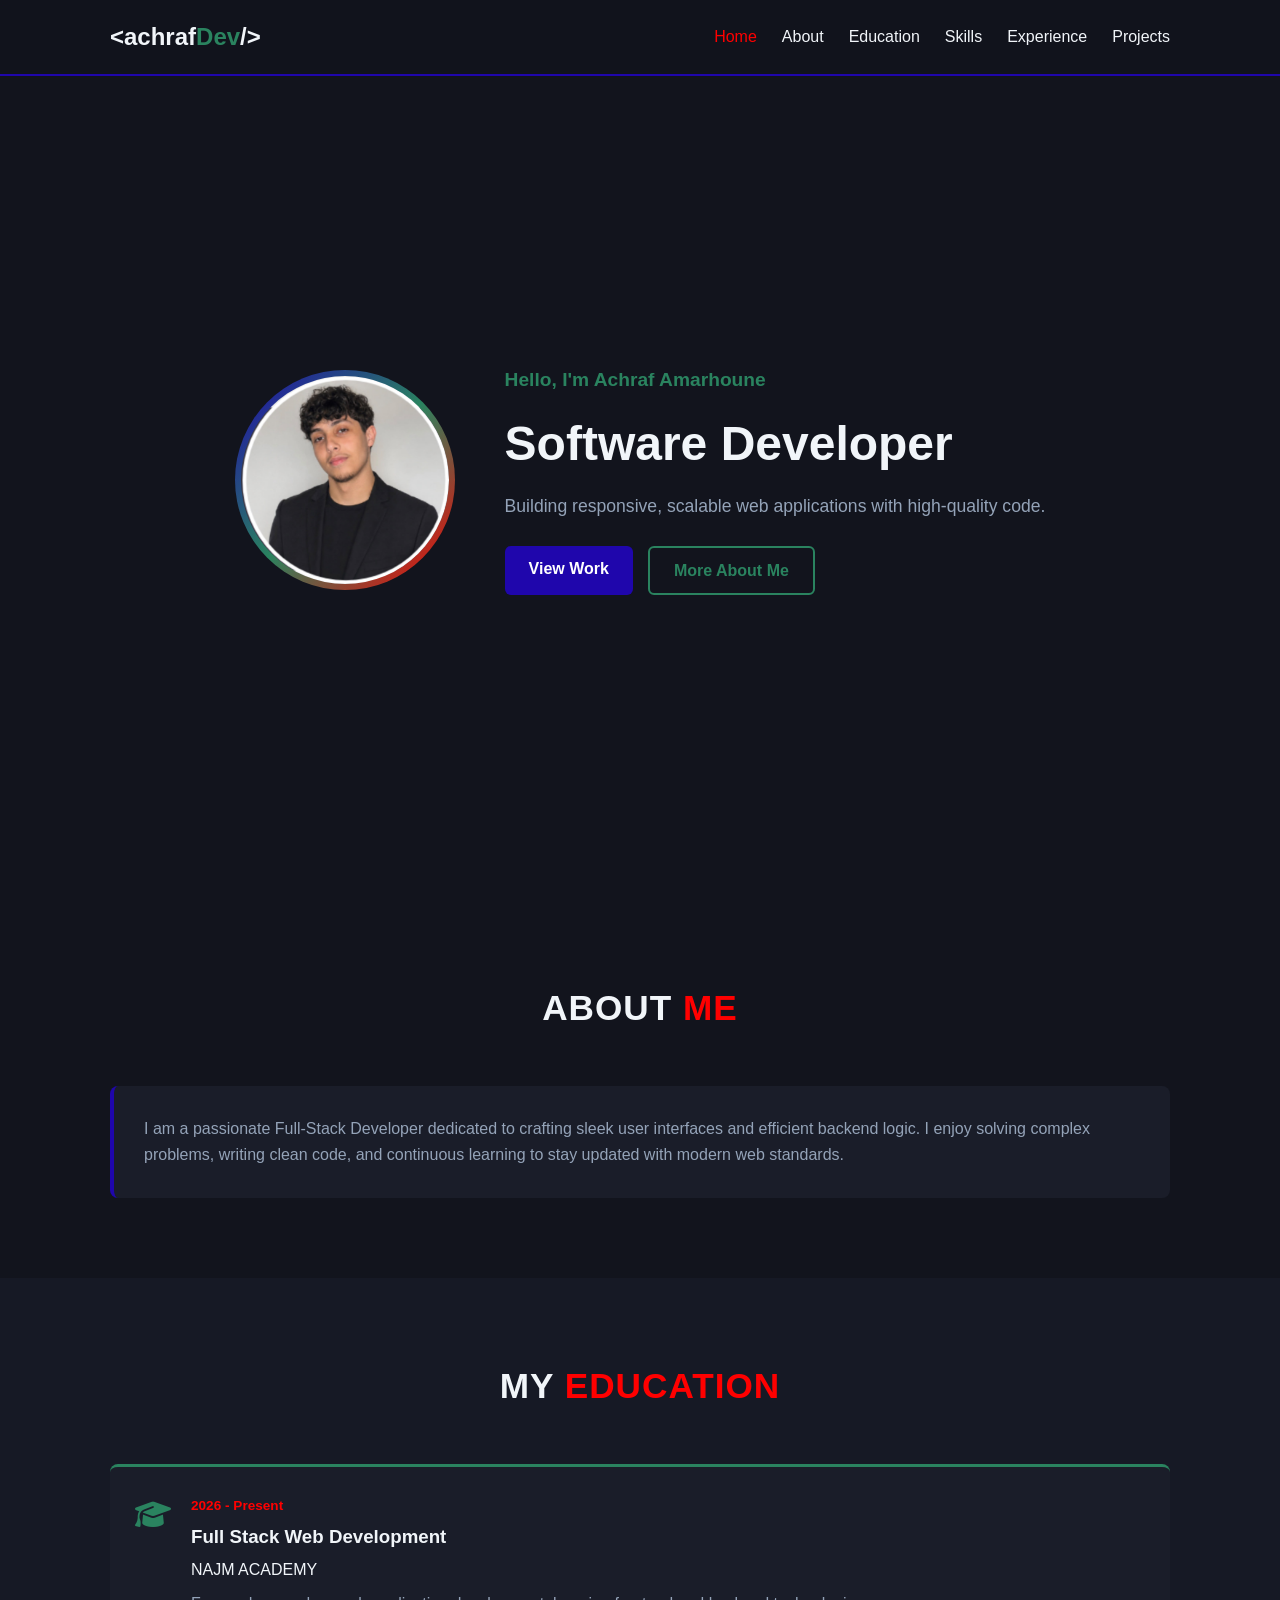
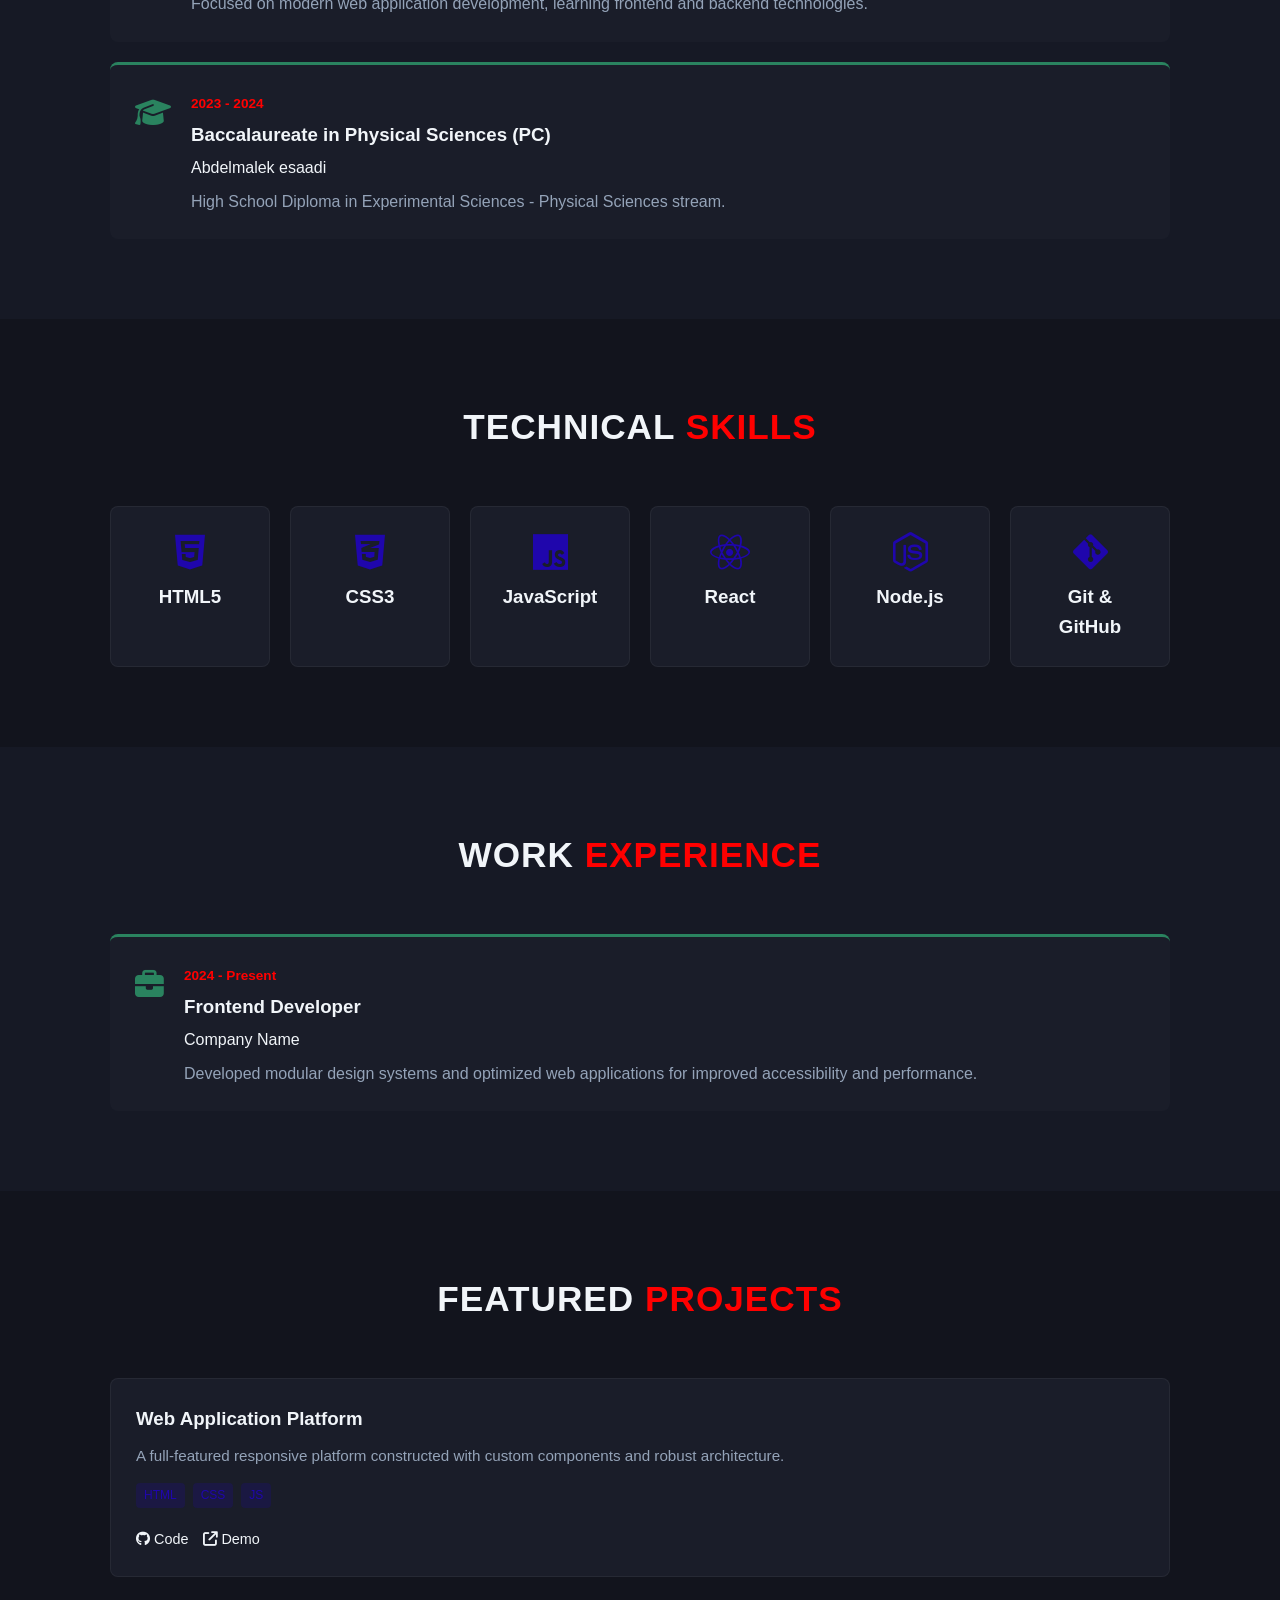
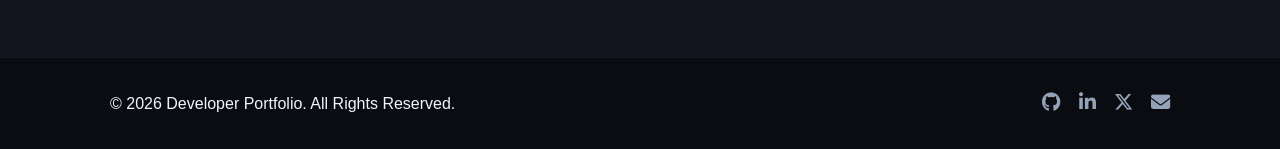
<file: index.html>
<!DOCTYPE html>
<html lang="en">
<head>
  <meta charset="UTF-8" />
  <meta name="viewport" content="width=device-width, initial-scale=1.0" />
  <title>Developer Portfolio</title>
  <!-- Font Awesome Icons -->
  <link
    rel="stylesheet"
    href="https://cdnjs.cloudflare.com/ajax/libs/font-awesome/6.5.1/css/all.min.css"
  />
  <!-- Main Stylesheet -->
  <link rel="stylesheet" href="style.css" />
</head>
<body>

  <!-- Navigation Bar -->
  <header>
    <nav class="navbar">
      <div class="logo">
        <a href="#hero">&lt;achraf<span>Dev</span>/&gt;</a>
      </div>
      <ul class="nav-links" id="nav-links">
        <li><a href="#hero">Home</a></li>
        <li><a href="#about">About</a></li>
        <li><a href="#education">Education</a></li>
        <li><a href="#skills">Skills</a></li>
        <li><a href="#experience">Experience</a></li>
        <li><a href="#projects">Projects</a></li>
      </ul>
      <div class="hamburger" id="hamburger">
        <i class="fa-solid fa-bars"></i>
      </div>
    </nav>
  </header>

  <!-- Hero Section -->
  <section id="hero" class="hero-section">
    <div class="hero-container">
      <div class="profile-card">
        <div class="profile-img-box">
          <!-- Place your profile photo here (e.g., profile.jpg) -->
          <img src="/WhatsApp Image 2026-11-02 at 14.16.57.jpeg" alt="Profile Picture" class="profile-img" />
        </div>
      </div>
      <div class="hero-content">
        <span class="greeting">Hello, I'm Achraf Amarhoune</span>
        <h1 class="hero-title">Software Developer</h1>
        <p class="hero-subtitle">
          Building responsive, scalable web applications with high-quality code.
        </p>
        <div class="hero-btns">
          <a href="#projects" class="btn btn-primary">View Work</a>
          <a href="#about" class="btn btn-outline">More About Me</a>
        </div>
      </div>
    </div>
  </section>

  <!-- About Section -->
  <section id="about" class="section">
    <div class="container">
      <h2 class="section-title">About <span>Me</span></h2>
      <div class="about-content">
        <p>
          I am a passionate Full-Stack Developer dedicated to crafting sleek user interfaces and efficient backend logic. I enjoy solving complex problems, writing clean code, and continuous learning to stay updated with modern web standards.
        </p>
      </div>
    </div>
  </section>

 <!-- Education Section -->
<section id="education" class="section bg-alt">
    <div class="container">
        <h2 class="section-title">My <span>Education</span></h2>
        <div class="timeline">
            
            <!-- Item 1: Full Stack Development -->
            <div class="timeline-item">
                <div class="timeline-icon"><i class="fa-solid fa-graduation-cap"></i></div>
                <div class="timeline-content">
                    <span class="date">2026 - Present</span>
                    <h3>Full Stack Web Development</h3>
                    <p>NAJM ACADEMY</p>
                    <p class="desc">Focused on modern web application development, learning frontend and backend technologies.</p>
                </div>
            </div>

            <!-- Item 2: Baccalaureate -->
            <div class="timeline-item">
                <div class="timeline-icon"><i class="fa-solid fa-graduation-cap"></i></div>
                <div class="timeline-content">
                    <span class="date">2023 - 2024</span>
                    <h3>Baccalaureate in Physical Sciences (PC)</h3>
                    <p>Abdelmalek esaadi</p>
                    <p class="desc">High School Diploma in Experimental Sciences - Physical Sciences stream.</p>
                </div>
            </div>

        </div>
    </div>
</section>

  <!-- Skills Section -->
  <section id="skills" class="section">
    <div class="container">
      <h2 class="section-title">Technical <span>Skills</span></h2>
      <div class="skills-grid">
        <div class="skill-card">
          <i class="fa-brands fa-html5 skill-icon"></i>
          <h3>HTML5</h3>
        </div>
        <div class="skill-card">
          <i class="fa-brands fa-css3-alt skill-icon"></i>
          <h3>CSS3</h3>
        </div>
        <div class="skill-card">
          <i class="fa-brands fa-js skill-icon"></i>
          <h3>JavaScript</h3>
        </div>
        <div class="skill-card">
          <i class="fa-brands fa-react skill-icon"></i>
          <h3>React</h3>
        </div>
        <div class="skill-card">
          <i class="fa-brands fa-node-js skill-icon"></i>
          <h3>Node.js</h3>
        </div>
        <div class="skill-card">
          <i class="fa-brands fa-git-alt skill-icon"></i>
          <h3>Git & GitHub</h3>
        </div>
      </div>
    </div>
  </section>

  <!-- Experience Section -->
  <section id="experience" class="section bg-alt">
    <div class="container">
      <h2 class="section-title">Work <span>Experience</span></h2>
      <div class="timeline">
        <div class="timeline-item">
          <div class="timeline-icon"><i class="fa-solid fa-briefcase"></i></div>
          <div class="timeline-content">
            <span class="date">2024 - Present</span>
            <h3>Frontend Developer</h3>
            <p>Company Name</p>
            <p class="desc">Developed modular design systems and optimized web applications for improved accessibility and performance.</p>
          </div>
        </div>
      </div>
    </div>
  </section>

  <!-- Projects Section -->
  <section id="projects" class="section">
    <div class="container">
      <h2 class="section-title">Featured <span>Projects</span></h2>
      <div class="projects-grid">
        <div class="project-card">
          <div class="project-info">
            <h3>Web Application Platform</h3>
            <p>A full-featured responsive platform constructed with custom components and robust architecture.</p>
            <div class="project-tags">
              <span>HTML</span><span>CSS</span><span>JS</span>
            </div>
            <div class="project-links">
              <a href="#" target="_blank"><i class="fa-brands fa-github"></i> Code</a>
              <a href="#" target="_blank"><i class="fa-solid fa-arrow-up-right-from-square"></i> Demo</a>
            </div>
          </div>
        </div>
      </div>
    </div>
  </section>

  <!-- Footer -->
  <footer class="footer">
    <div class="container footer-content">
      <p>&copy; 2026 Developer Portfolio. All Rights Reserved.</p>
      <div class="social-icons">
        <a href="#" aria-label="GitHub"><i class="fa-brands fa-github"></i></a>
        <a href="#" aria-label="LinkedIn"><i class="fa-brands fa-linkedin-in"></i></a>
        <a href="#" aria-label="Twitter"><i class="fa-brands fa-x-twitter"></i></a>
        <a href="#" aria-label="Envelope"><i class="fa-solid fa-envelope"></i></a>
      </div>
    </div>
  </footer>

  <!-- Main JavaScript File -->
  <script src="script.js"></script>
</body>
</html>
</file>
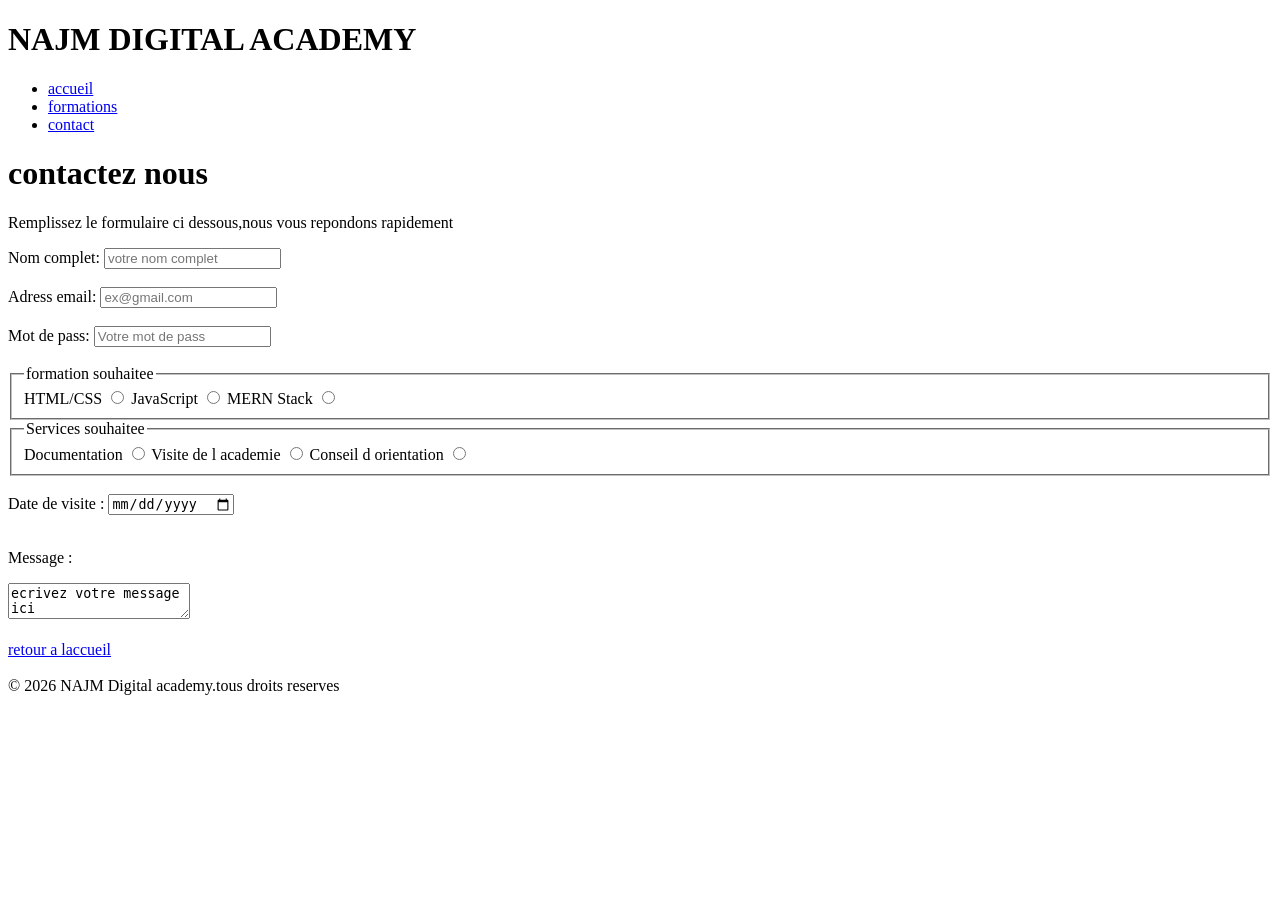
<file: ALL/contact.html>
<!DOCTYPE html>
<html lang="en">
<head>
    <meta charset="UTF-8">
    <meta name="viewport" content="width=device-width, initial-scale=1.0">
    <title>Document</title>
</head>
<body>
    
 <header>
 <h1> NAJM DIGITAL ACADEMY </h1>
 <ul>
<li> <a href="/accueil.html"> accueil</a></li>
<li><a href="/formations.html"> formations</a></li>
<li> <a href="/contact.html"> contact</a></li>
 </ul>
 </header>
 <main>
<h1>contactez nous</h1>
<p>Remplissez le formulaire ci dessous,nous vous repondons rapidement</p>

<label for="nom">Nom complet:</label>
<input type="text" placeholder="votre nom complet " id="nom"> <br><br>
 <label for="email">Adress email:</label>
<input type="email" placeholder="ex@gmail.com" id="email"> <br><br>
 <label for="password">Mot de pass:</label>
<input type="password" placeholder="Votre mot de pass" id="password"> <br><br>

<fieldset>
<legend>formation souhaitee</legend>
<label for="A">HTML/CSS</label>
<input type="radio" name="A" id="A">

<label for="B">JavaScript</label>
<input type="radio" name="A" id="B">

<label for="C">MERN Stack</label>
<input type="radio" name="A" id="C">

</fieldset>

<fieldset>
<legend>Services souhaitee</legend>
 <label for="D">Documentation</label>
 <input type="radio" name="" id="D">

 <label for="v">Visite de l academie</label>
 <input type="radio" name="" id="v">

 <label for="o">Conseil d orientation </label>
 <input type="radio" name="" id="o">

</fieldset> <br>
 
<label for="date\">Date de visite :</label>
<input type="date" name="" id="date"> <br> <br>

<p>Message :</p>
<textarea name="Message" id="Message">ecrivez votre message ici</textarea> <br><br>







<a href="/accueil.html">retour a laccueil</a> <br> <br>
</main>

    <footer>© 2026 NAJM Digital academy.tous droits reserves</footer>


</body>
</html>
</file>
<file: style.css>
/* Color Palette Variables */
:root {
  --primary-color: #1F06AC;
  --accent-color: #FF0000;
  --secondary-color: #2A835F;
  --bg-dark: #12141d;
  --bg-card: #1a1d29;
  --bg-alt: #161925;
  --text-main: #f1f5f9;
  --text-sub: #94a3b8;
  --transition: all 0.3s ease;
}

/* Base Styles */
* {
  margin: 0;
  padding: 0;
  box-sizing: border-box;
}

html {
  scroll-behavior: smooth;
  font-family: 'Segoe UI', Tahoma, Geneva, Verdana, sans-serif;
}

body {
  background-color: var(--bg-dark);
  color: var(--text-main);
  line-height: 1.6;
}

a {
  text-decoration: none;
  color: inherit;
}

ul {
  list-style: none;
}

.container {
  max-width: 1100px;
  margin: 0 auto;
  padding: 0 20px;
}

.section {
  padding: 80px 0;
}

.bg-alt {
  background-color: var(--bg-alt);
}

.section-title {
  font-size: 2.2rem;
  text-align: center;
  margin-bottom: 50px;
  text-transform: uppercase;
  letter-spacing: 1px;
}

.section-title span {
  color: var(--accent-color);
}

/* Navbar */
header {
  position: fixed;
  top: 0;
  width: 100%;
  background-color: rgba(18, 20, 29, 0.95);
  backdrop-filter: blur(8px);
  border-bottom: 2px solid var(--primary-color);
  z-index: 1000;
}

.navbar {
  display: flex;
  justify-content: space-between;
  align-items: center;
  max-width: 1100px;
  margin: 0 auto;
  padding: 18px 20px;
}

.logo a {
  font-size: 1.5rem;
  font-weight: 700;
  color: var(--text-main);
}

.logo span {
  color: var(--secondary-color);
}

.nav-links {
  display: flex;
  gap: 25px;
}

.nav-links a {
  font-weight: 500;
  transition: var(--transition);
}

.nav-links a:hover,
.nav-links a.active {
  color: var(--accent-color);
}

.hamburger {
  display: none;
  font-size: 1.5rem;
  cursor: pointer;
  color: var(--text-main);
}

/* Hero Section */
.hero-section {
  min-height: 100vh;
  display: flex;
  align-items: center;
  justify-content: center;
  padding: 120px 20px 60px;
}

.hero-container {
  display: flex;
  align-items: center;
  justify-content: center;
  gap: 50px;
  max-width: 1100px;
  flex-wrap: wrap;
}

.profile-card {
  position: relative;
}

.profile-img-box {
  width: 220px;
  height: 220px;
  border-radius: 50%;
  padding: 6px;
  background: linear-gradient(135deg, var(--primary-color), var(--secondary-color), var(--accent-color));
}

.profile-img {
  width: 100%;
  height: 100%;
  object-fit: cover;
  border-radius: 50%;
  background-color: var(--bg-card);
}

.hero-content {
  max-width: 550px;
}

.greeting {
  color: var(--secondary-color);
  font-size: 1.2rem;
  font-weight: 600;
}

.hero-title {
  font-size: 3rem;
  color: var(--text-main);
  margin: 10px 0;
}

.hero-subtitle {
  color: var(--text-sub);
  margin-bottom: 25px;
  font-size: 1.1rem;
}

.hero-btns {
  display: flex;
  gap: 15px;
}

.btn {
  padding: 10px 24px;
  border-radius: 6px;
  font-weight: 600;
  transition: var(--transition);
}

.btn-primary {
  background-color: var(--primary-color);
  color: #fff;
}

.btn-primary:hover {
  background-color: var(--accent-color);
}

.btn-outline {
  border: 2px solid var(--secondary-color);
  color: var(--secondary-color);
}

.btn-outline:hover {
  background-color: var(--secondary-color);
  color: #fff;
}

/* About Section */
.about-content {
  background-color: var(--bg-card);
  padding: 30px;
  border-radius: 8px;
  border-left: 4px solid var(--primary-color);
  color: var(--text-sub);
}

/* Timeline (Education & Experience) */
.timeline {
  display: flex;
  flex-direction: column;
  gap: 20px;
}

.timeline-item {
  display: flex;
  gap: 20px;
  background-color: var(--bg-card);
  padding: 25px;
  border-radius: 8px;
  border-top: 3px solid var(--secondary-color);
}

.timeline-icon {
  font-size: 1.8rem;
  color: var(--secondary-color);
}

.timeline-content .date {
  font-size: 0.85rem;
  color: var(--accent-color);
  font-weight: 600;
}

.timeline-content h3 {
  margin: 5px 0;
}

.timeline-content .desc {
  color: var(--text-sub);
  margin-top: 8px;
}

/* Skills Grid */
.skills-grid {
  display: grid;
  grid-template-columns: repeat(auto-fit, minmax(140px, 1fr));
  gap: 20px;
}

.skill-card {
  background-color: var(--bg-card);
  padding: 25px;
  border-radius: 8px;
  text-align: center;
  border: 1px solid rgba(255, 255, 255, 0.05);
  transition: var(--transition);
}

.skill-card:hover {
  border-color: var(--accent-color);
  transform: translateY(-5px);
}

.skill-icon {
  font-size: 2.5rem;
  color: var(--primary-color);
  margin-bottom: 10px;
}

/* Projects Grid */
.projects-grid {
  display: grid;
  grid-template-columns: repeat(auto-fit, minmax(280px, 1fr));
  gap: 25px;
}

.project-card {
  background-color: var(--bg-card);
  border-radius: 8px;
  padding: 25px;
  border: 1px solid rgba(255, 255, 255, 0.05);
  transition: var(--transition);
}

.project-card:hover {
  border-color: var(--secondary-color);
}

.project-info h3 {
  margin-bottom: 10px;
}

.project-info p {
  color: var(--text-sub);
  font-size: 0.95rem;
  margin-bottom: 15px;
}

.project-tags {
  display: flex;
  gap: 8px;
  margin-bottom: 20px;
}

.project-tags span {
  font-size: 0.75rem;
  background-color: rgba(31, 6, 172, 0.2);
  color: var(--primary-color);
  padding: 3px 8px;
  border-radius: 4px;
}

.project-links {
  display: flex;
  gap: 15px;
}

.project-links a {
  color: var(--text-main);
  font-size: 0.9rem;
  transition: var(--transition);
}

.project-links a:hover {
  color: var(--accent-color);
}

/* Footer */
.footer {
  background-color: #0b0c12;
  padding: 30px 0;
  border-top: 1px solid rgba(255, 255, 255, 0.05);
}

.footer-content {
  display: flex;
  justify-content: space-between;
  align-items: center;
  flex-wrap: wrap;
  gap: 15px;
}

.social-icons {
  display: flex;
  gap: 18px;
}

.social-icons a {
  font-size: 1.2rem;
  color: var(--text-sub);
  transition: var(--transition);
}

.social-icons a:hover {
  color: var(--accent-color);
}

/* Mobile Responsive */
@media (max-width: 768px) {
  .hamburger {
    display: block;
  }

  .nav-links {
    position: absolute;
    top: 100%;
    right: 0;
    width: 100%;
    background-color: var(--bg-dark);
    flex-direction: column;
    align-items: center;
    padding: 20px 0;
    gap: 18px;
    display: none;
    border-bottom: 2px solid var(--primary-color);
  }

  .nav-links.active {
    display: flex;
  }

  .hero-container {
    flex-direction: column;
    text-align: center;
  }

  .hero-btns {
    justify-content: center;
  }

  .footer-content {
    flex-direction: column;
    text-align: center;
  }
}
</file>
